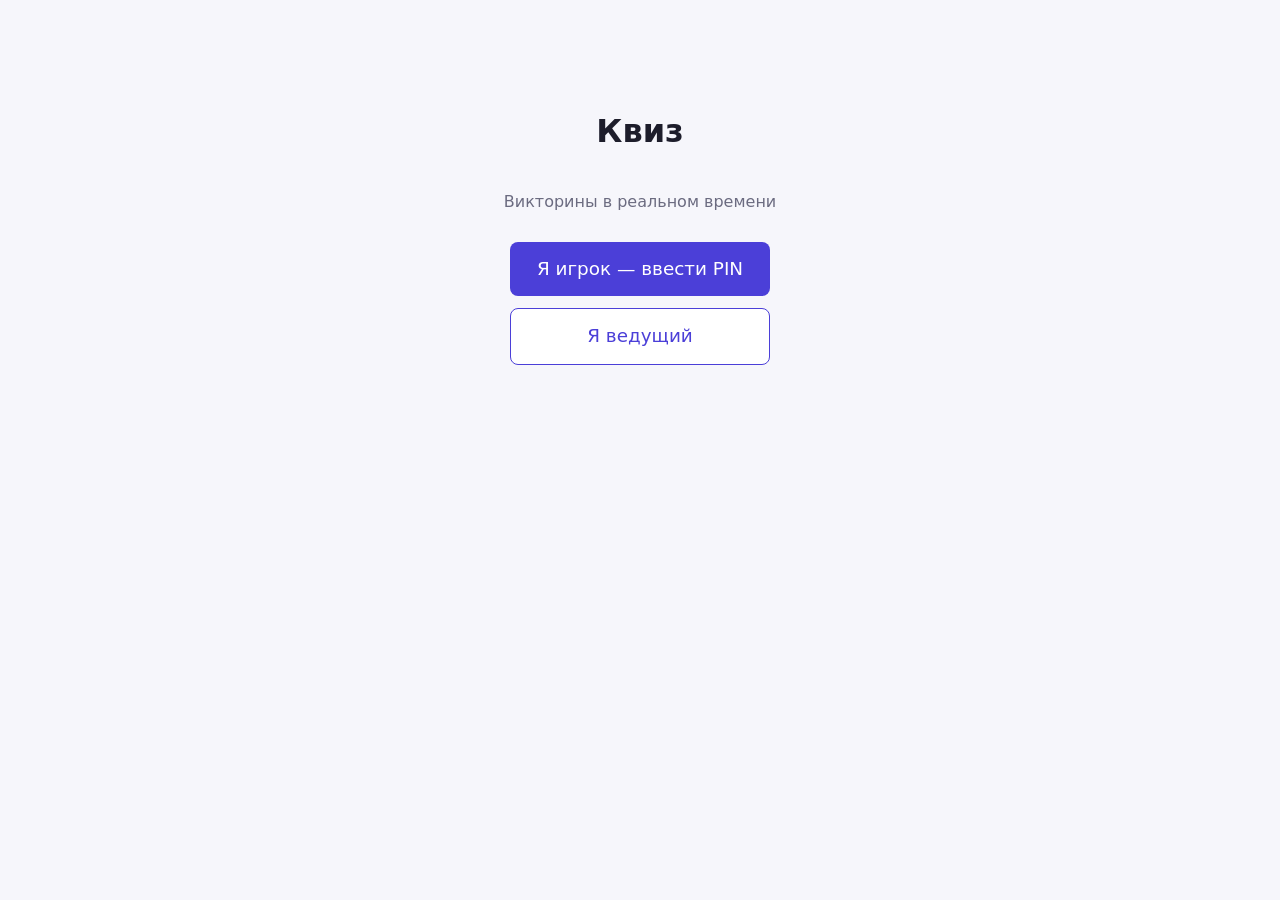
<file: web/index.html>
<!doctype html>
<html lang="ru">
<head>
  <meta charset="utf-8">
  <meta name="viewport" content="width=device-width, initial-scale=1">
  <title>Квиз</title>
  <link rel="stylesheet" href="styles.css">
</head>
<body>
  <main class="center">
    <h1>Квиз</h1>
    <p class="muted">Викторины в реальном времени</p>
    <a class="btn big" href="play.html">Я игрок — ввести PIN</a>
    <a class="btn big secondary" href="host.html">Я ведущий</a>
  </main>
</body>
</html>
</file>
<file: web/styles.css>
:root {
  --bg: #f6f6fb; --fg: #1d1d2b; --muted: #6b6b80; --card: #fff; --accent: #4b3fd8;
  --ok: #1f9d55; --bad: #d64545; --border: #e2e2ec;
  --o0: #e2533f; --o1: #2f6fd6; --o2: #d9a400; --o3: #2b9a52; --o4: #8e44ad; --o5: #16a2b8;
}
* { box-sizing: border-box; }
body { margin: 0; font: 16px/1.45 system-ui, sans-serif; background: var(--bg); color: var(--fg); }
main { max-width: 760px; margin: 0 auto; padding: 24px 16px; }
.center { text-align: center; display: flex; flex-direction: column; gap: 12px; align-items: center; padding-top: 12vh; }
h1 { margin: 0 0 8px; }
.muted { color: var(--muted); }
.card { background: var(--card); border: 1px solid var(--border); border-radius: 12px; padding: 16px; margin: 12px 0; }
.row { display: flex; gap: 8px; align-items: center; flex-wrap: wrap; }
.spread { justify-content: space-between; }
input, select, textarea { font: inherit; padding: 8px 10px; border: 1px solid var(--border); border-radius: 8px; background: #fff; }
input[type=radio] { width: auto; }
.btn, button { font: inherit; padding: 9px 16px; border: 0; border-radius: 8px; background: var(--accent); color: #fff; cursor: pointer; text-decoration: none; display: inline-block; }
.btn.secondary, button.secondary { background: #fff; color: var(--accent); border: 1px solid var(--accent); }
button:disabled { opacity: .5; cursor: default; }
.big { font-size: 1.15rem; padding: 14px 24px; min-width: 260px; }
.pin { font-size: 3.5rem; font-weight: 800; letter-spacing: .15em; }
.hidden { display: none !important; }
.error { color: var(--bad); min-height: 1.4em; }
.options { display: grid; grid-template-columns: 1fr 1fr; gap: 10px; margin-top: 12px; }
.option { padding: 18px 12px; border-radius: 10px; color: #fff; font-weight: 600; text-align: center; border: 3px solid transparent; }
.option.o0 { background: var(--o0); } .option.o1 { background: var(--o1); } .option.o2 { background: var(--o2); }
.option.o3 { background: var(--o3); } .option.o4 { background: var(--o4); } .option.o5 { background: var(--o5); }
.option.correct { border-color: #111; box-shadow: 0 0 0 3px #fff inset; }
.option.dim { opacity: .35; }
.option.chosen { outline: 4px solid #111; }
.timer { font-size: 2rem; font-weight: 700; }
.chips { display: flex; flex-wrap: wrap; gap: 6px; }
.chip { background: #ece9ff; color: var(--accent); padding: 4px 10px; border-radius: 999px; }
table { width: 100%; border-collapse: collapse; }
td, th { padding: 6px 8px; border-bottom: 1px solid var(--border); text-align: left; }
.me { background: #fff6cc; }
.q-edit { border-left: 4px solid var(--accent); }
.q-edit .opt { display: flex; gap: 6px; align-items: center; margin: 4px 0; }
.q-edit .opt input[type=text] { flex: 1; }
.status { font-size: 1.3rem; font-weight: 600; text-align: center; padding: 24px 0; }
@media (max-width: 520px) { .options { grid-template-columns: 1fr; } .pin { font-size: 2.6rem; } }
</file>
